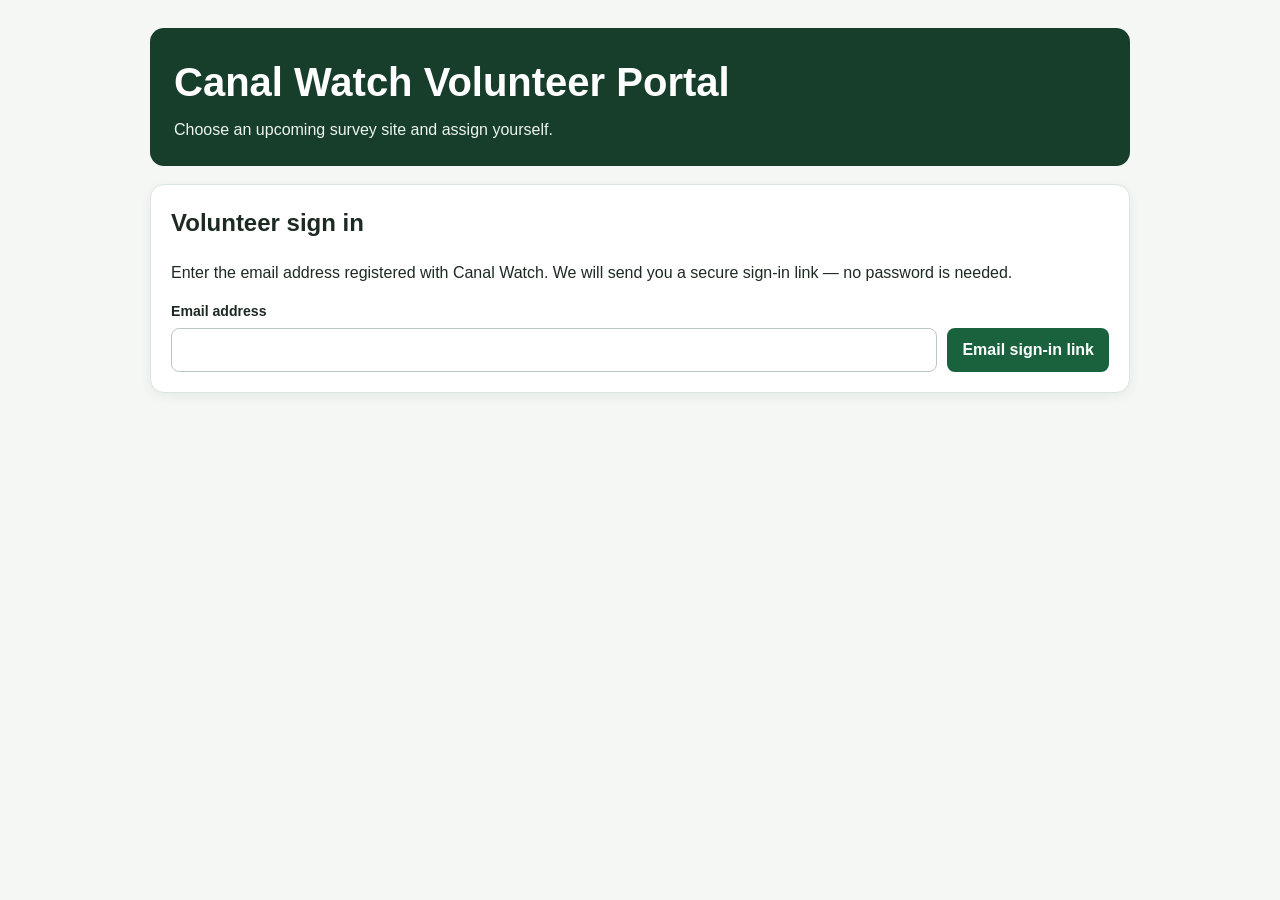
<file: volunteer.html>
<!doctype html>
<html lang="en">
<head>
  <meta charset="utf-8">
  <meta name="viewport" content="width=device-width,initial-scale=1">
  <title>Canal Watch Volunteer Survey Portal</title>
  <link rel="stylesheet" href="styles.css">

  <style>
    .volunteer-shell {
      width: min(980px, 92%);
      margin: 28px auto;
    }

    .volunteer-header {
      background: #173d2b;
      color: #fff;
      border-radius: 14px;
      padding: 24px;
      margin-bottom: 18px;
    }

    .volunteer-header h1 {
      margin: 0 0 6px;
      font-size: clamp(1.7rem, 4vw, 2.5rem);
    }

    .volunteer-header p {
      margin: 0;
      color: #edf5ef;
    }

    .volunteer-card {
      background: #fff;
      border: 1px solid #dce6df;
      border-radius: 14px;
      padding: 20px;
      margin-bottom: 18px;
      box-shadow: 0 3px 12px rgba(20,50,35,.06);
    }

    .volunteer-card h2 {
      margin-top: 0;
    }

    .login-row {
      display: grid;
      grid-template-columns: 1fr auto;
      gap: 10px;
      align-items: end;
    }

    .login-row label {
      display: flex;
      flex-direction: column;
      gap: 6px;
      font-weight: 700;
      font-size: .88rem;
    }

    .login-row input {
      min-height: 44px;
    }

    .volunteer-button {
      min-height: 44px;
      border: 0;
      border-radius: 8px;
      padding: 10px 15px;
      font: inherit;
      font-weight: 700;
      cursor: pointer;
      background: #19623d;
      color: #fff;
    }

    .volunteer-button.secondary {
      background: #e7efe9;
      color: #214c34;
    }

    .volunteer-button.danger {
      background: #f5e7e7;
      color: #7a2929;
    }

    .volunteer-button:disabled {
      opacity: .55;
      cursor: not-allowed;
    }

    .portal-toolbar {
      display: flex;
      justify-content: space-between;
      align-items: center;
      gap: 14px;
      flex-wrap: wrap;
    }

    .portal-toolbar p {
      margin: 0;
    }

    .survey-list {
      display: grid;
      gap: 12px;
    }

    .survey-option {
      border: 1px solid #dfe7e1;
      border-radius: 12px;
      padding: 16px;
      display: grid;
      grid-template-columns: 1fr auto;
      gap: 14px;
      align-items: center;
      background: #fff;
    }

    .survey-option h3 {
      margin: 0 0 4px;
      font-size: 1.05rem;
      color: #17321f;
    }

    .survey-meta {
      margin: 0;
      color: #627068;
      font-size: .9rem;
    }

    .assigned-to-me {
      border-color: #8fbea0;
      background: #f1f8f3;
    }

    .my-badge {
      display: inline-block;
      margin-top: 7px;
      border-radius: 999px;
      padding: 4px 9px;
      background: #d9f1e2;
      color: #175c36;
      font-size: .8rem;
      font-weight: 700;
    }

    .notice-box {
      padding: 12px 14px;
      border-radius: 10px;
      background: #eef7f0;
      border: 1px solid #c9ddce;
      margin: 12px 0;
    }

    .notice-box.error {
      background: #fdecec;
      border-color: #e9bcbc;
      color: #7b2c2c;
    }

    .hidden {
      display: none !important;
    }

    @media (max-width: 650px) {
      .login-row,
      .survey-option {
        grid-template-columns: 1fr;
      }

      .survey-option .volunteer-button {
        width: 100%;
      }
    }

    .volunteer-tabs {
      display:flex;
      flex-wrap:wrap;
      gap:8px;
      margin:18px 0 14px;
    }

    .volunteer-tab {
      border:1px solid #cfdcd2;
      border-radius:999px;
      background:#f7faf8;
      color:#234231;
      padding:8px 13px;
      font:inherit;
      font-size:.9rem;
      font-weight:700;
      cursor:pointer;
    }

    .volunteer-tab.active {
      background:#173d2b;
      border-color:#173d2b;
      color:#fff;
    }

    .volunteer-tab-count {
      display:inline-block;
      margin-left:5px;
      opacity:.85;
      font-size:.8rem;
    }

    .survey-date-badge {
      display:inline-block;
      margin-top:7px;
      border-radius:999px;
      padding:4px 9px;
      background:#edf2ef;
      color:#355343;
      font-size:.8rem;
      font-weight:700;
    }

    .site-map-disclosure {
      margin-top:10px;
    }

    .site-map-toggle {
      border:1px solid #cbd9cf;
      border-radius:8px;
      background:#f4f8f5;
      color:#214c34;
      padding:7px 10px;
      font:inherit;
      font-size:.82rem;
      font-weight:700;
      cursor:pointer;
    }

    .site-map-panel {
      margin-top:8px;
      padding:9px;
      border:1px solid #d7e2da;
      border-radius:10px;
      background:#fbfdfb;
    }

    .site-map-canvas {
      width:100%;
      height:260px;
      border-radius:8px;
      overflow:hidden;
      background:#edf2ef;
    }

    .site-map-open-link {
      display:inline-block;
      margin-top:7px;
      color:#145f3b;
      font-size:.82rem;
      font-weight:700;
      text-decoration:none;
    }

    .site-map-meta {
      margin:0 0 7px;
      color:#617068;
      font-size:.82rem;
    }

    .survey-empty {
      padding:18px;
      border:1px dashed #cfdcd2;
      border-radius:10px;
      color:#68776e;
      background:#fafcfb;
    }

    .survey-option.requested-survey {
      border: 2px solid #19623d;
      box-shadow: 0 0 0 3px rgba(25,98,61,.10);
    }

    .requested-badge {
      display: inline-block;
      margin-top: 7px;
      margin-right: 6px;
      border-radius: 999px;
      padding: 4px 9px;
      background: #173d2b;
      color: #ffffff;
      font-size: .8rem;
      font-weight: 700;
    }

    .requested-intro {
      padding: 12px 14px;
      border-radius: 10px;
      background: #eef7f0;
      border: 1px solid #c9ddce;
      margin: 12px 0;
      color: #294034;
    }


    .survey-card-actions {
      display: flex;
      flex-direction: column;
      align-items: stretch;
      gap: 8px;
      min-width: 150px;
    }

    .survey-card-actions .map-toggle,
    .survey-card-actions .volunteer-button {
      width: 100%;
      justify-content: center;
    }

    @media (max-width: 650px) {
      .survey-card-actions {
        width: 100%;
        min-width: 0;
      }
    }



    /* Full-width expanded survey map */
    .full-width-map {
      grid-column: 1 / -1;
      width: 100%;
      margin-top: 4px;
      padding: 12px;
    }

    .full-width-map .site-map-canvas {
      width: 100%;
      height: 320px;
    }

    .survey-card-actions .site-map-toggle,
    .survey-card-actions .volunteer-button {
      width: 100%;
    }

    @media (max-width: 650px) {
      .full-width-map .site-map-canvas {
        height: 300px;
      }
    }


    .unregistered-contact-actions { margin-top: 12px; }

    .contact-modal-backdrop {
      position: fixed;
      inset: 0;
      background: rgba(17,31,23,.48);
      display: grid;
      place-items: center;
      padding: 18px;
      z-index: 50;
    }

    .contact-modal {
      width: min(620px, 100%);
      max-height: 90vh;
      overflow: auto;
      background: #fff;
      border-radius: 16px;
      padding: 20px;
      box-shadow: 0 20px 50px rgba(0,0,0,.24);
    }

    .contact-modal-head {
      display: flex;
      align-items: center;
      justify-content: space-between;
      gap: 12px;
    }

    .contact-modal-head h2 { margin: 0; }

    .contact-modal-close {
      border: 0;
      border-radius: 8px;
      background: #eef2ef;
      color: #24382d;
      font-size: 1.5rem;
      padding: 5px 11px;
      cursor: pointer;
    }

    .contact-field {
      display: flex;
      flex-direction: column;
      gap: 6px;
      margin-top: 14px;
      font-size: .85rem;
      font-weight: 700;
      color: #56645c;
    }

    .contact-field input,
    .contact-field textarea { width: 100%; }

    .contact-modal-actions {
      display: flex;
      justify-content: flex-end;
      gap: 8px;
      margin-top: 18px;
    }


    .login-feedback .notice-box {
      margin-top: 14px;
      font-weight: 600;
      line-height: 1.45;
    }

    .login-feedback .notice-box.email-sent {
      background: #eef7f0;
      border: 2px solid #75a887;
      color: #214c34;
    }

    .login-feedback .notice-box strong {
      display: block;
      margin-bottom: 4px;
    }

  </style>
</head>

<body>

  <main class="volunteer-shell">

    <header class="volunteer-header">
      <h1>Canal Watch Volunteer Portal</h1>
      <p>Choose an upcoming survey site and assign yourself.</p>
    </header>

    <section class="volunteer-card" id="loginCard">
      <h2>Volunteer sign in</h2>
      <p>
        Enter the email address registered with Canal Watch.
        We will send you a secure sign-in link — no password is needed.
      </p>

      <form id="loginForm" class="login-row">
        <label>
          Email address
          <input id="emailInput" type="email" autocomplete="email" required>
        </label>

        <button class="volunteer-button" type="submit" id="loginButton">
          Email sign-in link
        </button>
      </form>

      <div id="loginMessage" class="login-feedback" role="status" aria-live="polite"></div>
    </section>

    <section class="volunteer-card hidden" id="portalCard">

      <div class="portal-toolbar">
        <div>
          <h2 style="margin:0 0 4px;">Survey activities</h2>
          <p id="signedInAs"></p>
        </div>

        <button class="volunteer-button secondary" id="signOutButton" type="button">
          Sign out
        </button>
      </div>

      <div id="portalMessage"></div>

      <div class="volunteer-tabs" role="tablist" aria-label="Volunteer surveys">
        <button class="volunteer-tab active" type="button" data-volunteer-tab="available" aria-selected="true">
          Available Surveys <span id="availableCount" class="volunteer-tab-count">0</span>
        </button>
        <button class="volunteer-tab" type="button" data-volunteer-tab="mine" aria-selected="false">
          My Surveys <span id="myCount" class="volunteer-tab-count">0</span>
        </button>
      </div>

      <p id="tabHelp">
        Choose <strong>Assign me</strong> beside a survey site you can cover.
      </p>

      <div class="survey-list" id="surveyList">
        <p>Loading upcoming surveys…</p>
      </div>

    </section>

  </main>


  <div class="contact-modal-backdrop hidden" id="volunteerContactBackdrop">
    <section class="contact-modal" role="dialog" aria-modal="true" aria-labelledby="volunteerContactTitle">
      <div class="contact-modal-head">
        <h2 id="volunteerContactTitle">Contact Canal Watch</h2>
        <button type="button" class="contact-modal-close" id="volunteerContactClose" aria-label="Close">×</button>
      </div>

      <p>Send a message if you would like to register as a Canal Watch volunteer.</p>

      <form id="volunteerContactForm">
        <label class="contact-field">
          Your name
          <input id="volunteerContactName" required>
        </label>

        <label class="contact-field">
          Your email
          <input id="volunteerContactEmail" type="email" readonly>
        </label>

        <label class="contact-field">
          Message
          <textarea id="volunteerContactMessage" rows="6" required>I would like to register as a Canal Watch volunteer.</textarea>
        </label>

        <div id="volunteerContactStatus"></div>

        <div class="contact-modal-actions">
          <button type="button" class="volunteer-button secondary" id="volunteerContactCancel">Cancel</button>
          <button type="submit" class="volunteer-button" id="volunteerContactSend">Send message</button>
        </div>
      </form>
    </section>
  </div>

  <script type="module" src="volunteer.js"></script>
</body>
</html>
</file>
<file: styles.css>
*{box-sizing:border-box}
body{margin:0;font-family:Arial,Helvetica,sans-serif;background:#f4f7f4;color:#1d2a22;line-height:1.5}
.wrap{width:min(1120px,92%);margin:auto}
.site-header{background:#173d2b;color:#fff;padding:42px 0 34px;border-bottom:6px solid #b7d33f}
.admin-header{background:#263f35}
.eyebrow{text-transform:uppercase;letter-spacing:.08em;font-size:.78rem;font-weight:700;margin:0 0 8px;color:#d7e7da}
.site-header h1{font-size:clamp(2rem,5vw,3.4rem);margin:0}
.lede{max-width:790px;margin:.5rem 0 0;color:#edf5ef}
.summary-grid{display:grid;grid-template-columns:repeat(4,1fr);gap:14px;margin:28px 0}
.summary-card,.panel,.notice,.login-card{background:#fff;border:1px solid #dce6df;border-radius:14px;box-shadow:0 3px 12px rgba(20,50,35,.06)}
.summary-card{padding:18px}
.summary-card span{display:block;font-size:.83rem;color:#5f7066}
.summary-card strong{font-size:1.55rem}
.panel,.login-card{padding:22px;margin:22px 0}
.panel-heading{display:flex;align-items:end;justify-content:space-between;gap:20px;margin-bottom:16px}
.panel-heading h2{margin:0 0 3px}
.panel-heading p{margin:0;color:#64736a}
.filter,.field{display:flex;flex-direction:column;gap:5px;font-size:.82rem;font-weight:700;color:#56645c}
.filter{min-width:240px}
select,input,textarea{font:inherit;padding:10px;border:1px solid #bbc8bf;border-radius:8px;background:#fff;width:100%}
.table-wrap{overflow-x:auto}
table{width:100%;border-collapse:collapse}
th,td{text-align:left;padding:13px 10px;border-bottom:1px solid #e4ebe6;vertical-align:top}
th{font-size:.8rem;text-transform:uppercase;letter-spacing:.04em;color:#617066}
.status{display:inline-block;padding:4px 9px;border-radius:999px;font-weight:700;font-size:.8rem}
.covered{background:#d9f1e2;color:#175c36}
.needed{background:#fff0c9;color:#795400}
.complete{background:#dce6f8;color:#234b87}
.admin-link{text-align:right;margin:20px 0 45px}
.admin-link a{color:#145f3b;font-weight:700}
.notice{padding:14px 18px;margin:25px 0;background:#fff8df;border-color:#f2df9a}
.error{background:#fdeaea;border-color:#e7b4b4}
.tabs{display:flex;gap:8px;flex-wrap:wrap}
.tab,.primary,.secondary,.danger,.choice,.icon-btn{border:0;border-radius:8px;padding:10px 13px;font-weight:700;cursor:pointer}
.tab{background:#e6ece8}
.tab.active,.primary{background:#19623d;color:#fff}
.secondary{background:#e7efe9;color:#214c34}
.danger{background:#fbe2e2;color:#8a2929}
.admin-section{display:none}
.admin-section.active{display:block}
.record{display:grid;grid-template-columns:1.65fr 1.15fr .9fr auto;gap:10px;align-items:center;padding:12px 0;border-bottom:1px solid #e5ebe7}
.record small{color:#68776e}
.record-actions{display:flex;gap:6px;flex-wrap:wrap}
.pill{display:inline-block;background:#edf4ef;border:1px solid #d6e5da;border-radius:999px;padding:3px 8px;margin:2px 3px 2px 0}
.modal-backdrop{position:fixed;inset:0;background:rgba(17,31,23,.48);display:grid;place-items:center;padding:18px;z-index:20}
.hidden{display:none!important}
.modal{background:#fff;width:min(760px,100%);max-height:90vh;overflow:auto;border-radius:16px;padding:20px;box-shadow:0 20px 50px rgba(0,0,0,.24)}
.modal-head{display:flex;align-items:center;justify-content:space-between;gap:12px}
.modal-head h2{margin:0}
.icon-btn{font-size:1.5rem;background:#eef2ef;color:#24382d;padding:5px 11px}
.modal-actions{display:flex;justify-content:flex-end;gap:8px;margin-top:20px}
.form-grid{display:grid;grid-template-columns:1fr 1fr;gap:14px}
.picker-section,.recurrence-box{margin-top:18px}
.picker-section h3{margin:0 0 4px;font-size:1rem}
.picker-section p{margin:0 0 10px;color:#66756c;font-size:.9rem}
.recurrence-box{padding:14px;border:1px solid #dce6df;border-radius:12px;background:#fafcfb}
.choice-grid,.team-person-grid{display:grid;grid-template-columns:repeat(2,minmax(0,1fr));gap:8px}
.choice{background:#edf2ef;color:#294034;text-align:left;border:2px solid transparent;min-height:48px}
.choice.selected{background:#d9efe0;border-color:#19623d;color:#12482d}
.choice small{display:block;font-weight:400;opacity:.8;margin-top:2px}
.team-person{border:1px solid #d8e2dc;border-radius:12px;padding:10px;background:#fafcfb}
.team-person.selected-member{border-color:#19623d;background:#f1f8f3}
.member-toggle{width:100%;border:0;border-radius:9px;background:#edf2ef;color:#294034;text-align:left;padding:11px;cursor:pointer}
.member-toggle.selected{background:#d9efe0;color:#12482d}
.person-name{display:block;font-weight:700}
.person-state{display:block;font-size:.8rem;font-weight:400;margin-top:2px;opacity:.8}
.coordinator-choice{display:flex;align-items:center;gap:8px;margin-top:9px;font-size:.9rem;font-weight:700}
.coordinator-choice.disabled{opacity:.45}
.coordinator-choice input,.inline-check input{width:auto}
.inline-check{display:flex;align-items:flex-start;gap:10px;margin-top:12px;font-weight:700}
.help-text{font-size:.84rem;color:#66756c;margin-top:4px}
.assignment-summary{display:flex;gap:6px;flex-wrap:wrap;margin-top:5px}
.toolbar{display:flex;justify-content:space-between;gap:10px;align-items:center;flex-wrap:wrap}
.login-card{max-width:520px;margin:32px auto}
.login-card h2{margin-top:0}
.login-actions{display:flex;gap:8px;margin-top:16px}
.muted{color:#68776e}
.loading{padding:22px;text-align:center;color:#68776e}
footer{background:#e5ebe7;padding:20px 0;color:#536259;font-size:.9rem}

/* Compact Webador Survey Schedule */
.embedded-schedule #publicHeader,
.embedded-schedule #publicFooter{display:none}
.embedded-schedule body{background:transparent}
.embedded-schedule main.wrap{width:100%;max-width:none;padding:0}
.embedded-schedule .summary-grid{margin-top:0}
.embedded-schedule .panel{margin-bottom:0}
.embedded-schedule #assignmentHeading,
.embedded-schedule .assignment-column{display:none}

/* Email coordinator */
.contact-button{border:0;border-radius:8px;padding:8px 11px;font-weight:700;cursor:pointer;background:#e7efe9;color:#214c34;white-space:nowrap}
.contact-button:hover,
.contact-button:focus-visible{background:#d9e8dd;outline:2px solid #19623d;outline-offset:2px}
.contact-unavailable{color:#68776e;font-size:.86rem}
.contact-modal textarea{resize:vertical;min-height:120px}

/* Survey Rounds sub-tabs */
.round-status-tabs{display:flex;flex-wrap:wrap;gap:8px;margin:0 0 14px}
.round-status-tab{border:1px solid #cfdcd2;border-radius:999px;background:#f7faf8;color:#234231;padding:7px 12px;font:inherit;font-size:.86rem;font-weight:700;cursor:pointer;transition:background-color .15s ease,border-color .15s ease,box-shadow .15s ease}
.round-status-tab:hover,
.round-status-tab:focus-visible{background:#eef7f0;border-color:#9fb4a4;outline:none}
.round-status-tab.active{background:#173d2b;border-color:#173d2b;color:#fff}
.round-status-count{display:inline-block;margin-left:5px;min-width:1.4em;text-align:center;font-size:.78rem;opacity:.85}
.round-status-list{display:grid;gap:10px}
.round-record{grid-template-columns:minmax(0,1fr) auto}
.round-record .record-main{min-width:0}
.round-record-actions{display:flex;align-items:end;gap:10px;flex-wrap:wrap}
.round-status-select-label{display:flex;flex-direction:column;gap:4px;font-size:.75rem;font-weight:700;color:#5f7066}
.round-status-select{min-width:135px;padding:8px 10px}
.empty-state{padding:18px;border:1px dashed #cfdcd2;border-radius:10px;color:#68776e;background:#fafcfb}

@media(max-width:760px){
  .summary-grid{grid-template-columns:1fr 1fr}
  .panel-heading{align-items:stretch;flex-direction:column}
  .record,.form-grid,.choice-grid,.team-person-grid{grid-template-columns:1fr}
  .admin-link{text-align:left}
  .round-record{grid-template-columns:1fr}
  .round-record-actions{align-items:stretch;flex-direction:column}
  .round-status-select{width:100%}
}

/* ============================================================
   Upcoming Survey Site Map disclosure
   ============================================================ */

.site-map-disclosure {
  margin-top: 8px;
  max-width: 520px;
}

.site-map-toggle {
  display: inline-flex;
  align-items: center;
  gap: 6px;
  border: 1px solid #cbd9cf;
  border-radius: 8px;
  background: #f4f8f5;
  color: #214c34;
  padding: 6px 9px;
  font: inherit;
  font-size: .82rem;
  font-weight: 700;
  cursor: pointer;
}

.site-map-toggle:hover,
.site-map-toggle:focus-visible {
  background: #eaf4ed;
  border-color: #8fac98;
  outline: none;
}

.site-map-toggle-icon {
  font-size: 1rem;
  line-height: 1;
}

.site-map-panel {
  margin-top: 8px;
  padding: 9px;
  border: 1px solid #d7e2da;
  border-radius: 10px;
  background: #fbfdfb;
}

.site-map-meta {
  margin: 0 0 7px;
  color: #617068;
  font-size: .82rem;
}

.site-map-canvas {
  width: 100%;
  height: 270px;
  border-radius: 8px;
  overflow: hidden;
  background: #edf2ef;
}

.site-map-open-link {
  display: inline-block;
  margin-top: 7px;
  color: #145f3b;
  font-size: .82rem;
  font-weight: 700;
  text-decoration: none;
}

.site-map-open-link:hover,
.site-map-open-link:focus-visible {
  text-decoration: underline;
}

.site-map-error {
  display: grid;
  place-items: center;
  min-height: 100%;
  padding: 18px;
  color: #68776e;
  text-align: center;
}

.embedded-schedule .site-map-panel {
  background: #ffffff;
}

@media (max-width: 600px) {
  .site-map-disclosure {
    max-width: none;
  }

  .site-map-canvas {
    height: 320px;
  }

  .site-map-toggle {
    padding: 8px 10px;
  }
}


/* Site-specific Volunteer Portal link */
.volunteer-signup-link {
  display: inline-flex;
  align-items: center;
  justify-content: center;
  margin-top: 8px;
  border: 1px solid #19623d;
  border-radius: 8px;
  background: #19623d;
  color: #ffffff;
  padding: 7px 10px;
  font-size: .82rem;
  font-weight: 700;
  line-height: 1.2;
  text-decoration: none;
}

.volunteer-signup-link:hover,
.volunteer-signup-link:focus-visible {
  background: #124c30;
  border-color: #124c30;
  color: #ffffff;
  outline: 2px solid #8fbea0;
  outline-offset: 2px;
}

@media (max-width: 600px) {
  .volunteer-signup-link {
    padding: 9px 11px;
  }
}


/* ============================================================
   Full-width map row in Upcoming Surveys
   ============================================================ */

.survey-site-actions {
  display: flex;
  align-items: center;
  flex-wrap: wrap;
  gap: 8px;
  margin-top: 8px;
}

.survey-site-actions .site-map-toggle,
.survey-site-actions .volunteer-signup-link {
  margin: 0;
}

.site-map-table-row > td {
  padding: 0 10px 16px;
  border-bottom: 1px solid #e4ebe6;
}

.survey-main-row:has(+ .site-map-table-row:not(.hidden)) > td {
  border-bottom: 0;
}

.site-map-full-panel {
  width: 100%;
  padding: 12px;
  border: 1px solid #d7e2da;
  border-radius: 10px;
  background: #fbfdfb;
}

.site-map-canvas-full {
  width: 100%;
  height: 340px;
  min-width: 0;
}

.embedded-schedule .site-map-canvas-full {
  height: 320px;
}

@media (max-width: 600px) {
  .site-map-canvas-full {
    height: 360px;
  }

  .site-map-table-row > td {
    padding-left: 0;
    padding-right: 0;
  }
}


/* ============================================================
   Survey View map pin — latest live FreshWater Watch assessment
   Data source: queens-park-canal-map/freshwater.csv
   ============================================================ */

.water-result-map-pin-wrapper {
  background: transparent !important;
  border: 0 !important;
}

.water-result-map-pin {
  position: relative;
  width: 30px;
  height: 30px;
  border-radius: 50% 50% 50% 0;
  transform: rotate(-45deg);
  border: 3px solid #ffffff;
  box-shadow: 0 2px 6px rgba(0,0,0,.35);
}

.water-result-map-pin span {
  position: absolute;
  width: 8px;
  height: 8px;
  left: 8px;
  top: 8px;
  border-radius: 50%;
  background: rgba(255,255,255,.96);
}

/* Existing Canal Watch assessment colours */
.water-result-map-pin.excellent { background: #006400; }
.water-result-map-pin.good { background: #00a86b; }
.water-result-map-pin.fair { background: #ffd966; }
.water-result-map-pin.poor { background: #f4b183; }
.water-result-map-pin.very-poor { background: #c00000; }
.water-result-map-pin.unrated { background: #777777; }

.map-water-result-label {
  display: inline-block;
  margin-top: 5px;
  font-size: 12px;
}


.map-water-result-date {
  display: inline-block;
  margin-top: 2px;
  font-size: 11px;
  color: #5f6f64;
}


.map-water-result-source {
  display: inline-block;
  margin-top: 2px;
  font-size: 10px;
  color: #7a857e;
}
</file>
